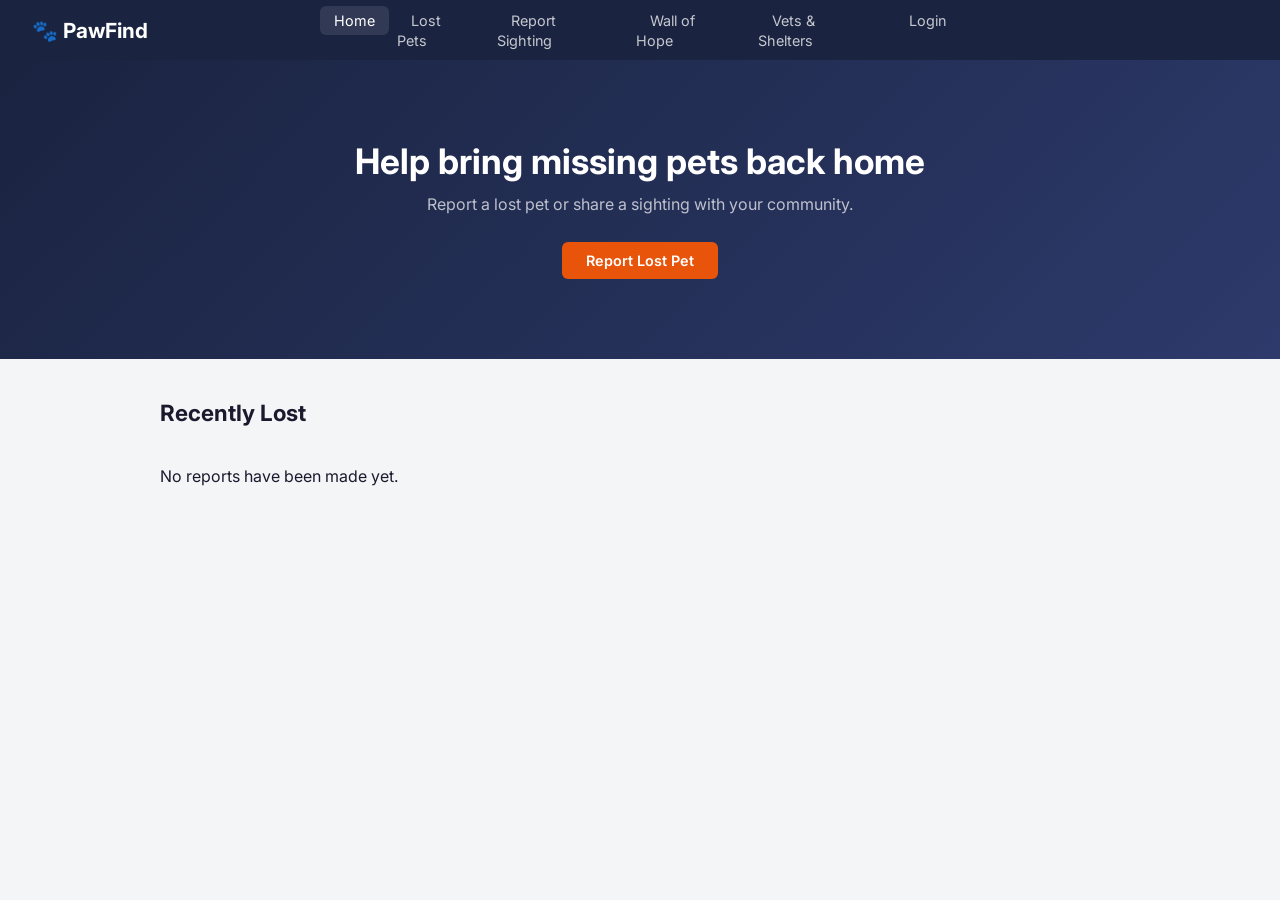
<file: index.html>
<!DOCTYPE html>
<html lang="en">
<head>
    <meta charset="UTF-8" />
    <meta name="viewport" content="width=device-width, initial-scale=1.0"/>
    <title>Lost Pet Reporting System</title>
    <link rel="preconnect" href="https://fonts.googleapis.com">
    <link rel="preconnect" href="https://fonts.gstatic.com" crossorigin>
    <link rel="stylesheet" href="https://fonts.googleapis.com/css2?family=Inter:wght@400;500;600&display=swap">
    <link rel="stylesheet" href="css/style.css" />
</head>
<body>

    <!-- navbar -->
     <nav>
        <a href="index.html" class="logo">🐾 PawFind</a>
        <ul class="nav-links">
            <li><a href="index.html" class="active">Home</a></li>
            <li><a href="lost-pets.html">Lost Pets</a></li>
            <li><a href="sightings.html">Report Sighting</a></li>
            <li><a href="wall-of-hope.html">Wall of Hope</a></li>
            <li><a href="resources-map.html">Vets & Shelters</a></li>
            <li id="settings-link" style="display: none;"><a href="settings.html">Settings</a></li> 
            <li><a href="login.html" id="auth-link">Login</a></li>
            <li id="logout-btn" style="display:none;"><button onclick="logout()">Logout</button></li>
</ul>
     </nav>

     <section class="hero">
        <h1>Help bring missing pets back home</h1>
        <p>Report a lost pet or share a sighting with your community.</p>
        <a href="report.html" class="btn-primary" onclick="checkAuth(event)">Report Lost Pet</a> <!-- Navigate to the report form page -->
     </section>

     <!-- Shows recently reported missing pets -->
     <section class="recent">
        <h2>Recently Lost</h2>
        <div class="pet-grid" id="pet-grid">
            <p>No reports have been made yet.</p>
        </div>
     </section>

     <script src="js/main.js"></script>
</body>
</html>
</file>
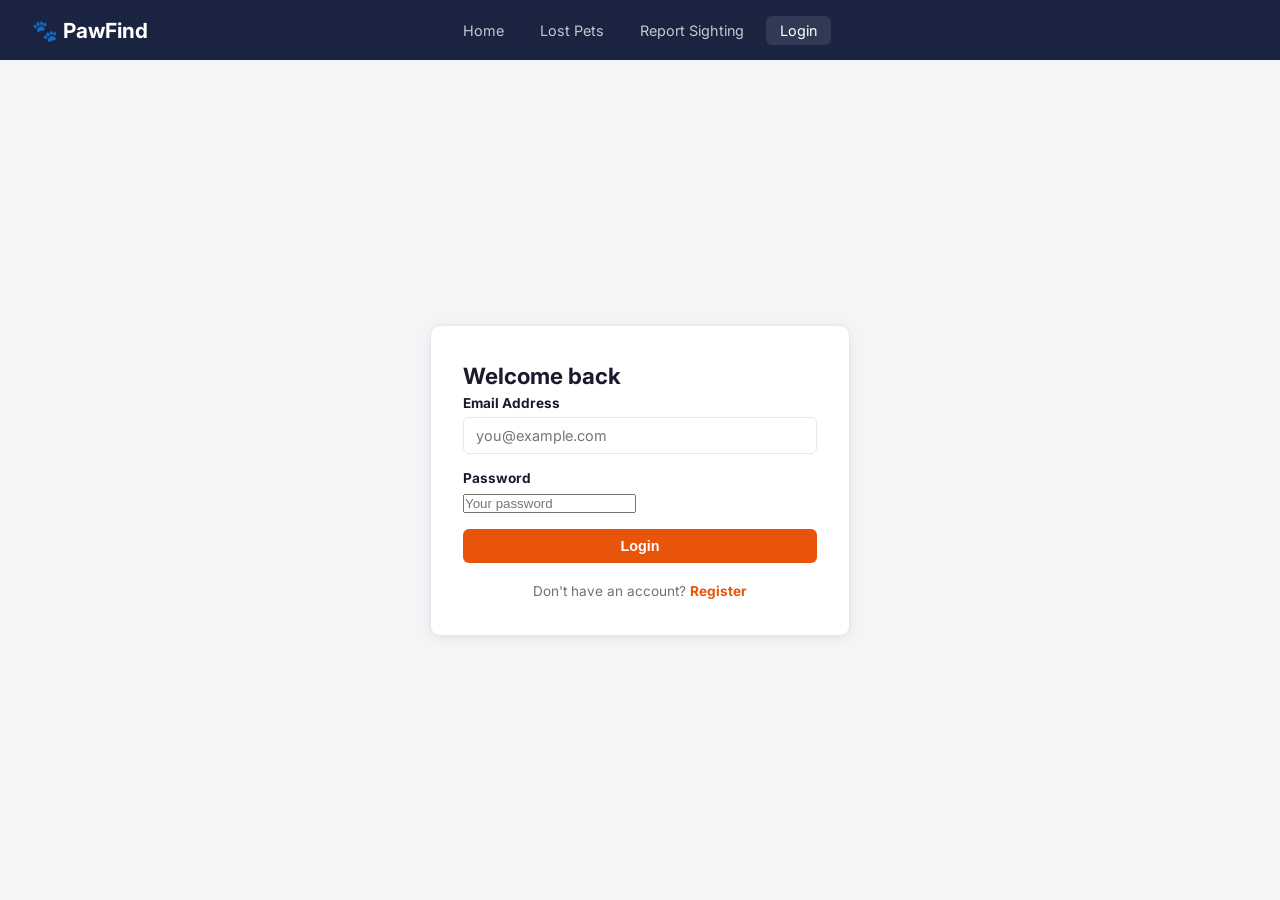
<file: login.html>
<!DOCTYPE html>
<html lang="en">
<head>
    <meta charset="UTF-8" />
    <meta name="viewport" content="width=device-width, initial-scale=1.0"/>
    <title>Login</title>
    <link rel="preconnect" href="https://fonts.googleapis.com">
    <link rel="preconnect" href="https://fonts.gstatic.com" crossorigin>
    <link rel="stylesheet" href="https://fonts.googleapis.com/css2?family=Inter:wght@400;500;600&display=swap">
    <link rel="stylesheet" href="css/style.css" />
</head>
<body>

    <!-- navbar -->
     <nav>
        <a href="index.html" class="logo">🐾 PawFind</a>
        <ul class="nav-links">
            <li><a href="index.html">Home</a></li>
            <li><a href="lost-pets.html">Lost Pets</a></li>
            <li><a href="sightings.html">Report Sighting</a></li>
            <li><a href="login.html" class="active" id="auth-link">Login</a></li>
        </ul>
     </nav>

     <!-- Login form -->
      <section class="auth-page">
        <div class="auth-card">

            <h2>Welcome back</h2>
            
            <div class="form-group">
                <label for="email">Email Address</label>
                <input type="email" id="email" placeholder="you@example.com" />
            </div>

            <div class="form-group">
                <label for="password">Password</label>
                <input type="password" id="password" placeholder="Your password" />
            </div>

            
             <button class="btn-submit" style="width: 100%;" onclick="handleLogin()">Login</button>


              <p class="auth-switch">Don't have an account? <a href="register.html">Register</a></p>
        </div>
      </section>
      
      <script src="js/main.js"></script>
</body>
</html>
</file>
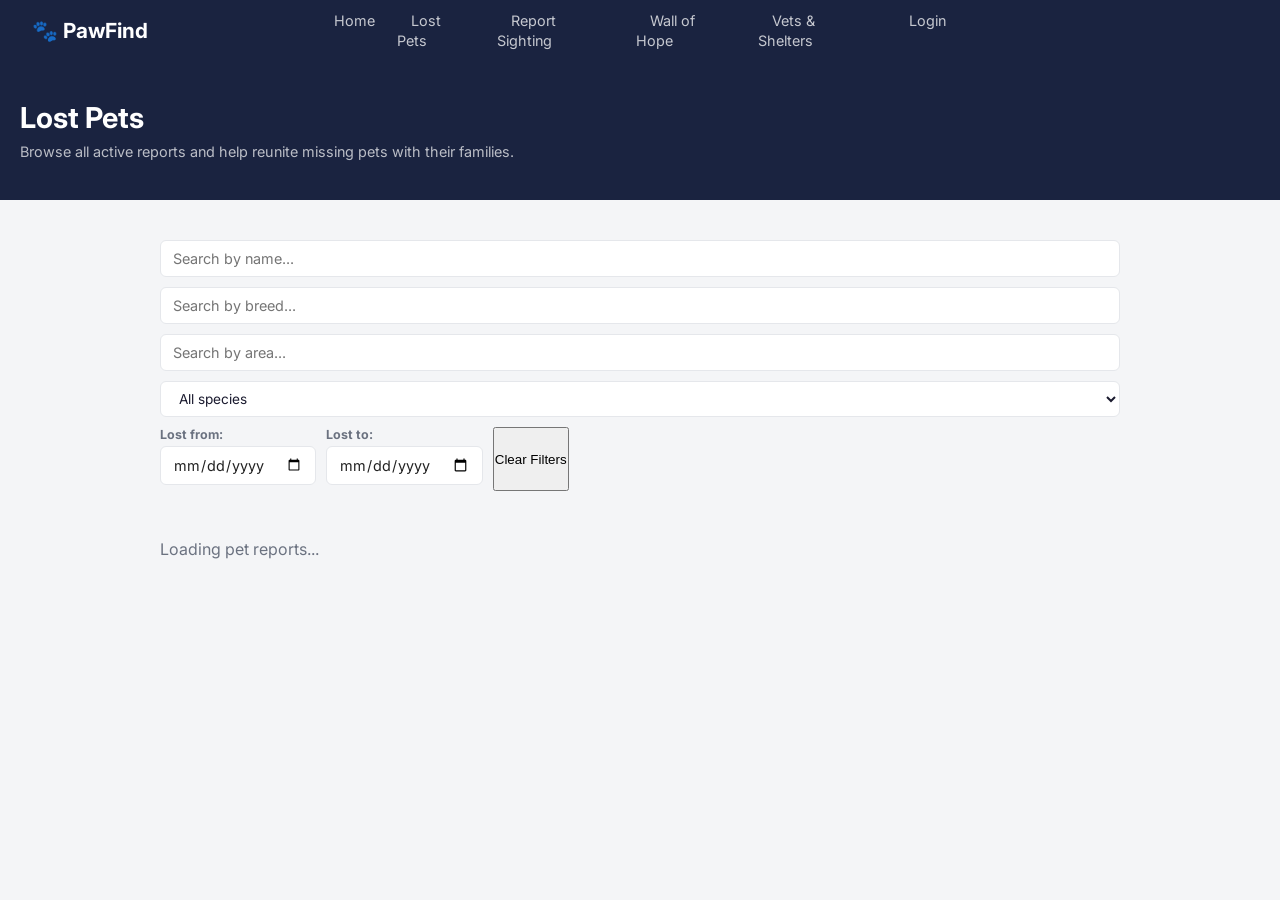
<file: lost-pets.html>
<!DOCTYPE html>
<html lang="en">
<head>
    <meta charset="UTF-8" />
    <meta name="viewport" content="width=device-width, initial-scale=1.0"/>
    <title>Lost Pets</title>
    <link rel="preconnect" href="https://fonts.googleapis.com">
    <link rel="preconnect" href="https://fonts.gstatic.com" crossorigin>
    <link rel="stylesheet" href="https://fonts.googleapis.com/css2?family=Inter:wght@400;500;600&display=swap">
    <link rel="stylesheet" href="css/style.css" />
</head>
<body>

    <!-- navbar -->
     <nav>
        <a href="index.html" class="logo">🐾 PawFind</a>
        <ul class="nav-links">
            <li><a href="index.html">Home</a></li>
            <li><a href="lost-pets.html">Lost Pets</a></li>
            <li><a href="sightings.html">Report Sighting</a></li>
            <li><a href="wall-of-hope.html">Wall of Hope</a></li>
            <li><a href="resources-map.html">Vets & Shelters</a></li>
            <li><a href="login.html" id="auth-link">Login</a></li>
            <li id="logout-btn" style="display:none;"><button onclick="logout()">Logout</button></li>
        </ul>
     </nav>

     <!-- Page header -->
      <section class="page-header">
        <h2>Lost Pets</h2>
        <p>Browse all active reports and help reunite missing pets with their families.</p>
      </section>

      <!-- Filters -->
      <section class="listings-page">
    <div class="filters">
        <input type="text" id="searchName" class="filter-input"
               placeholder="Search by name..." oninput="filterPets()">

        <input type="text" id="searchBreed" class="filter-input"
               placeholder="Search by breed..." oninput="filterPets()">

        <input type="text" id="searchArea" class="filter-input"
               placeholder="Search by area..." oninput="filterPets()">

        <select id="filterSpecies" class="filter-select" onchange="filterPets()">
            <option value="all">All species</option>
            <option value="Dog">Dog</option>
            <option value="Cat">Cat</option>
            <option value="Rabbit">Rabbit</option>
            <option value="Bird">Bird</option>
            <option value="Other">Other</option>
        </select>

        <label class="filter-label">Lost from:
            <input type="date" id="filterDateFrom" class="filter-input" onchange="filterPets()">
        </label>

        <label class="filter-label">Lost to:
            <input type="date" id="filterDateTo" class="filter-input" onchange="filterPets()">
        </label>

        <button onclick="clearFilters()" class="btn-secondary">Clear Filters</button>
    </div>

    <div class="pet-grid" id="all-pets-grid">
        <p style="color: #6b7280;">Loading pet reports...</p>
    </div>
</section>

       <script src="js/main.js"></script>
</body>
</html>
</file>
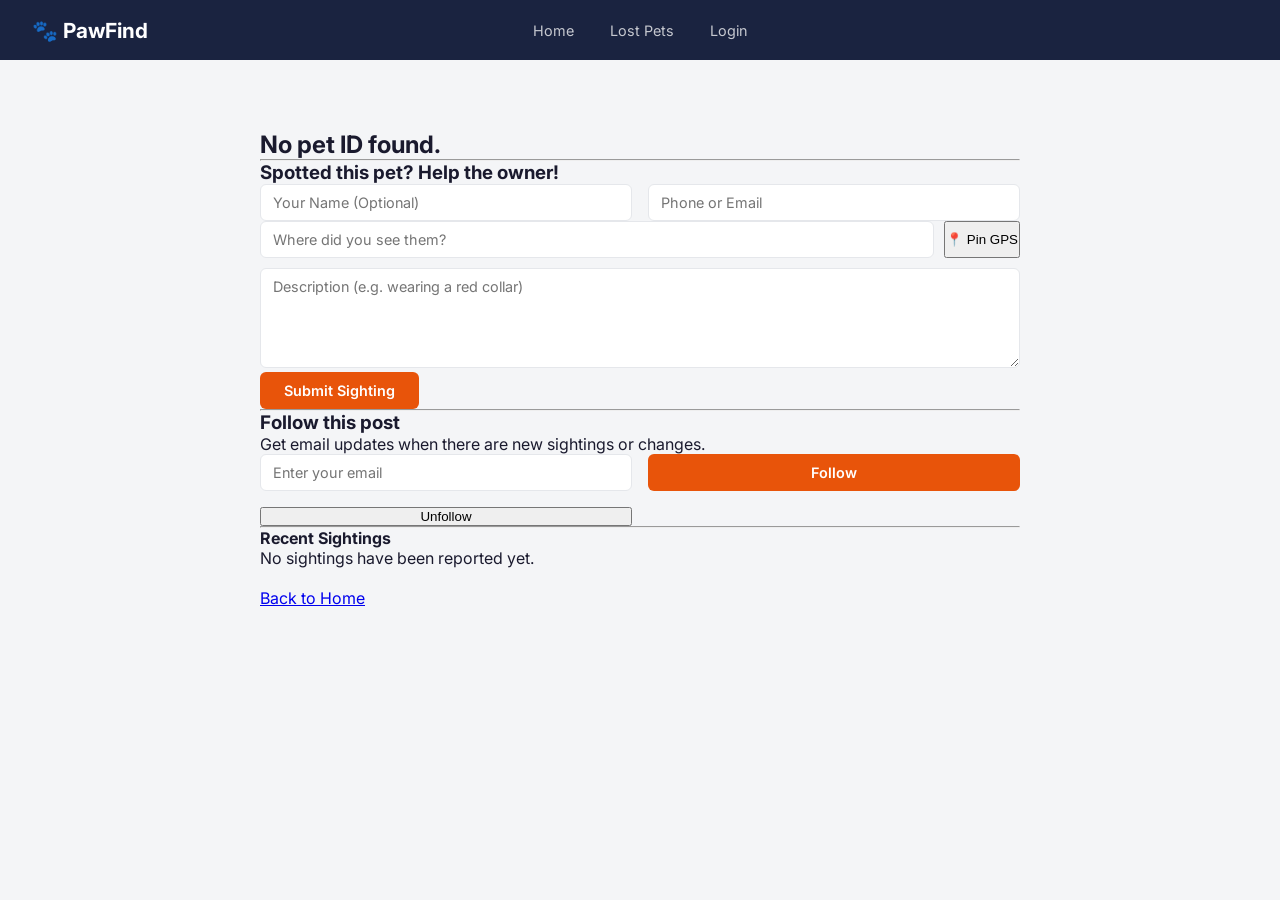
<file: pet-details.html>
<!DOCTYPE html>
<html lang="en">
    <head>
        <meta charset="UTF-8">
        <meta name="viewport" content="width=device-width, initial-scale=1.0">
        <title>Pet Details - PawFind</title>
        <link rel="preconnect" href="https://fonts.googleapis.com">
    <link rel="preconnect" href="https://fonts.gstatic.com" crossorigin>
    <link rel="stylesheet" href="https://fonts.googleapis.com/css2?family=Inter:wght@400;500;600&display=swap">
    <link rel="stylesheet" href="css/style.css" />
    </head>
    <body>
        <nav>
            <a href="index.html" class="logo">🐾 PawFind</a>
            <ul class="nav-links">
                <li><a href="index.html">Home</a></li>
                <li><a href="lost-pets.html">Lost Pets</a></li>
                <li><a href="login.html" id="auth-link">Login</a></li>
            <li id="logout-btn" style="display:none;"><button onclick="logout()">Logout</button></li>
            </ul>
        </nav>

        <section class="details-container">
            <div id="pet-details-content">
                <p>Loading details...</p>
            </div>

            <hr>

            <div class="sighting-section">
                <h3>Spotted this pet? Help the owner!</h3>
                <form id="sightingForm">
                    <div class="form-row">
                        <input type="text" id="reporterName" placeholder="Your Name (Optional)">
                        <input type="text" id="reporterContact" placeholder="Phone or Email">
                    </div>

                    <div class="location-box" style="display: flex; gap: 10px; margin-bottom: 10px;">
                        <input type="text" id="sightingLocation" placeholder="Where did you see them?" style="flex: 1;">
                        <button type="button" onclick="getLocation()" class="btn-location">📍 Pin GPS</button>
                    </div>

                    <input type="hidden" id="lat">
                    <input type="hidden" id="lng">

                    <textarea id="sightingDescription" placeholder="Description (e.g. wearing a red collar)" style="width: 100%; height: 80px;"></textarea>

                    <button type="button" onclick="submitSighting()" class="btn-primary">Submit Sighting</button>
                </form>
                
                <hr>

                    <div class="follow-section">
                        <h3>Follow this post</h3>
                        <p>Get email updates when there are new sightings or changes.</p>
                        <div class="form-row">
                            <input type="email" id="followEmail" placeholder="Enter your email">
                            <button type="button" onclick="followPost()" class="btn-primary">Follow</button>
                            <button type="button" onclick="unfollowPost()" class="btn-secondary">Unfollow</button>
                        </div>
                    </div>
                <hr>

                <div id="sightings-list">
                    <h4>Recent Sightings</h4>
                    <div id="sightings-container">
                        <p>No sightings have been reported yet.</p>
                    </div>
                </div>
            </div>

            <br>
            <a href="index.html" class="btn-secondary">Back to Home</a>
        </section>

        <script src="js/main.js"></script>
        <script>
            document.addEventListener("DOMContentLoaded", function() {
                loadPetDetails();
                const urlParams = new URLSearchParams(window.location.search);
                const petId = urlParams.get('id');
                if(petId) {
                    loadSightings(petId);
                }
            });
        </script>
    </body>
</html>
</file>
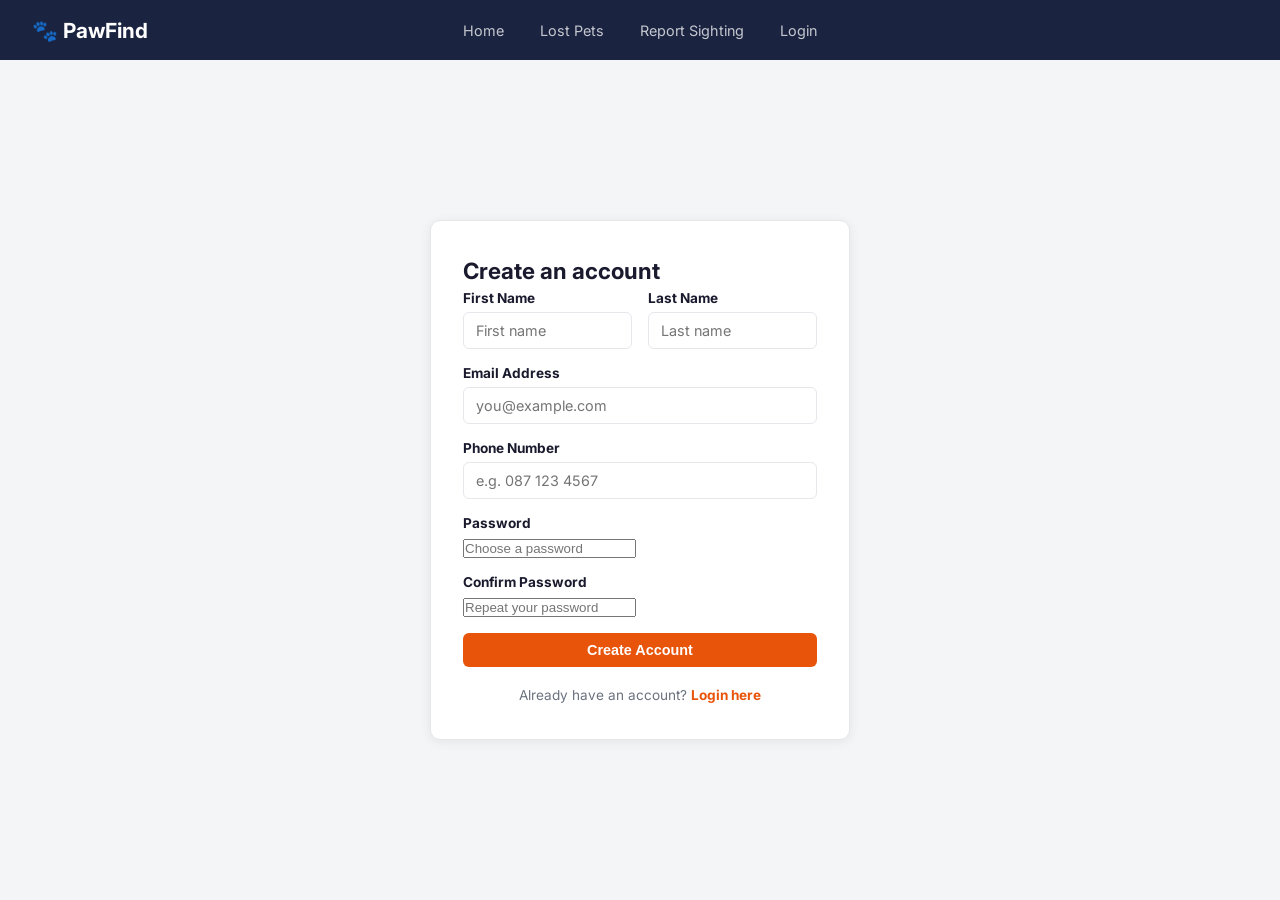
<file: register.html>
<!DOCTYPE html>
<html lang="en">
<head>
    <meta charset="UTF-8" />
    <meta name="viewport" content="width-device-width, initial-scale=1.0"/>
    <title>Register</title>
    <link rel="preconnect" href="https://fonts.googleapis.com">
    <link rel="preconnect" href="https://fonts.gstatic.com" crossorigin>
    <link rel="stylesheet" href="https://fonts.googleapis.com/css2?family=Inter:wght@400;500;600&display=swap">
    <link rel="stylesheet" href="css/style.css" />
</head>
<body>

    <!-- navbar -->
     <nav>
        <a href="index.html" class="logo">🐾 PawFind</a>
        <ul class="nav-links">
            <li><a href="index.html">Home</a></li>
            <li><a href="lost-pets.html">Lost Pets</a></li>
            <li><a href="sightings.html">Report Sighting</a></li>
            <li><a href="login.html" id="auth-link">Login</a></li>
        </ul>
     </nav>

     <!-- Register form -->
      <section class="auth-page">
        <div class="auth-card">

            <h2>Create an account</h2>
            
            <div class="form-row">
                <div class="form-group">
                    <label for="firstName">First Name</label>
                    <input type="text" id="firstName" placeholder="First name" />
                </div>
                <div class="form-group">
                    <label for="lastName">Last Name</label>
                    <input type="text" id="lastName" placeholder="Last name" />
                </div>
            </div>

            <div class="form-group">
                <label for="email">Email Address</label>
                <input type="email" id="email" placeholder="you@example.com" />
            </div>

            <div class="form-group">
                <label for="phone">Phone Number</label>
                <input type="text" id="phone" placeholder="e.g. 087 123 4567" />
            </div>

            <div class="form-group">
                <label for="password">Password</label>
                <input type="password" id="password" placeholder="Choose a password" />
            </div>

            <div class="form-group">
                <label for="confirmPassword">Confirm Password</label>
                <!-- Check both password match before submitting -->
                 <input type="password" id="confirmPassword" placeholder="Repeat your password" />
            </div>

            
             <button class="btn-submit" style="width: 100%;" onclick="Register()">Create Account</button>

             <!-- Link back to login -->
              <p class="auth-switch">Already have an account? <a href="login.html">Login here</a></p>
        </div>
      </section>

      <script src="js/main.js"></script>
</body>
</html>
</file>
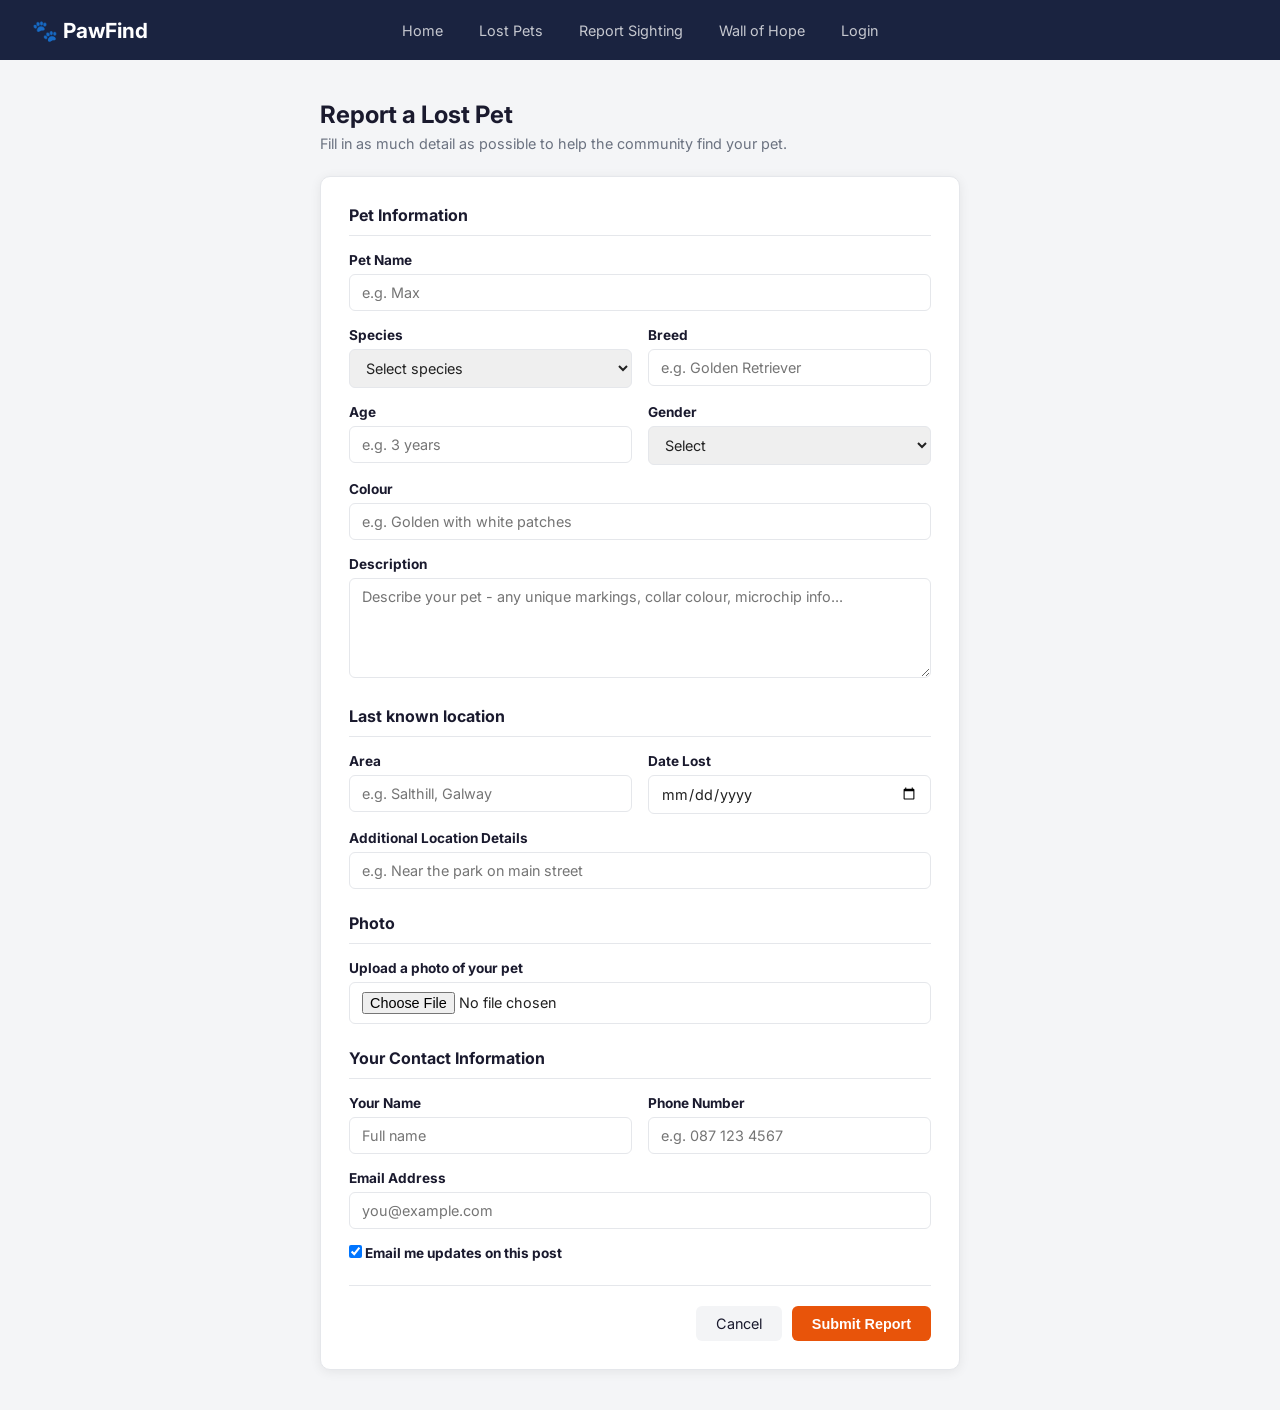
<file: report.html>
<!DOCTYPE html>
<html lang="en">
<head>
    <meta charset="UTF-8" />
    <meta name="viewport" content="width=device-width, initial-scale=1.0"/>
    <title>Report Lost Pet</title>
    <link rel="preconnect" href="https://fonts.googleapis.com">
    <link rel="preconnect" href="https://fonts.gstatic.com" crossorigin>
    <link rel="stylesheet" href="https://fonts.googleapis.com/css2?family=Inter:wght@400;500;600&display=swap">
    <link rel="stylesheet" href="css/style.css" />
</head>
<body>

    <!-- navbar  -->
     <nav>
        <a href="index.html" class="logo">🐾 PawFind</a>
        <ul class="nav-links">
            <li><a href="index.html">Home</a></li>
            <li><a href="lost-pets.html">Lost Pets</a></li>
            <li><a href="sightings.html">Report Sighting</a></li>
            <li><a href="wall-of-hope.html">Wall of Hope</a></li>
            <li><a href="login.html" id="auth-link">Login</a></li>
            <li id="logout-btn" style="display:none;"><button onclick="logout()">Logout</button></li>
        </ul>
     </nav>

     <!-- Report form -->
      <section class="form-page">
        <h2>Report a Lost Pet</h2>
        <p class="form-sub">Fill in as much detail as possible to help the community find your pet.</p>

        <div class="form-card">

            <!-- Pet info -->
             <h3>Pet Information</h3>

             <div class="form-group">
                <label for="petName">Pet Name</label>
                <input type="text" id="petName" placeholder="e.g. Max" />
             </div>

             <div class="form-row">
                <div class="form-group">
                    <label for="species">Species</label>
                    <select id="species">
                        <option value="">Select species</option>
                        <option>Dog</option>
                        <option>Cat</option>
                        <option>Rabbit</option>
                        <option>Bird</option>
                        <option>Other</option>
                    </select>
                </div>
                <div class="form-group">
                    <label for="breed">Breed</label>
                    <input type="text" id="breed" placeholder="e.g. Golden Retriever" />
                </div>
             </div>

             <div class="form-row">
                <div class="form-group">
                    <label for="age">Age</label>
                    <input type="text" id="age" placeholder="e.g. 3 years" />
                </div>
                <div class="form-group">
                    <label for="gender">Gender</label>
                    <select id="gender">
                        <option value="">Select</option>
                        <option>Male</option>
                        <option>Female</option>
                    </select>
                </div>
             </div>

             <div class="form-group">
                <label for="colour">Colour</label>
                <input type="text" id="colour" placeholder="e.g. Golden with white patches" />
             </div>

             <div class="form-group">
                <label for="description">Description</label>
                
                <textarea id="description" placeholder="Describe your pet - any unique markings, collar colour, microchip info..."></textarea>
             </div>

             <!-- Last seen location -->
              <h3 style="margin-top: 24px;">Last known location</h3>

              <div class="form-row">
                <div class="form-group">
                    <label for="area">Area</label>
                    <input type="text" id="area" placeholder="e.g. Salthill, Galway" />
                </div>
                <div class="form-group">
                    <label for="dateLost">Date Lost</label>
                    <input type="date" id="dateLost" />
                </div>
              </div>

              <div class="form-group">
                <label for="locationDetails">Additional Location Details</label>
                <input type="text" id="locationDetails" placeholder="e.g. Near the park on main street" />
              </div>

              <!-- Photo upload -->
              <h3 style="margin-top: 24px;">Photo</h3>

              <div class="form-group">
                <label for="photo">Upload a photo of your pet</label>
                <!-- TODO: Preview the image after upload -->
                <input type="file" id="photo" accept="image/*" />
              </div>

              <!-- Contact info -->
              <h3 style="margin-top: 24px;">Your Contact Information</h3>

              <div class="form-row">
                <div class="form-group">
                    <label for="ownerName">Your Name</label>
                    <input type="text" id="ownerName" placeholder="Full name" />
                </div>
                <div class="form-group">
                    <label for="phone">Phone Number</label>
                    <input type="text" id="phone" placeholder="e.g. 087 123 4567" />
                </div>
              </div>

              <div class="form-group">
                <label for="email">Email Address</label>
                <input type="email" id="email" placeholder="you@example.com" />
              </div>

              <div class="form-group">
                <label>
                    <input type="checkbox" id="creatorNotificationsEnabled" checked />
                    Email me updates on this post
                </label>
                </div>

              <!-- Buttons -->
               <div class="form-actions">
                <a href="index.html" class="btn-cancel">Cancel</a>
                
                 <button class="btn-submit" onclick="submitForm()">Submit Report</button>
               </div>
        </div>
      </section>

      <script src="js/main.js"></script>
</body>
</html>
</file>
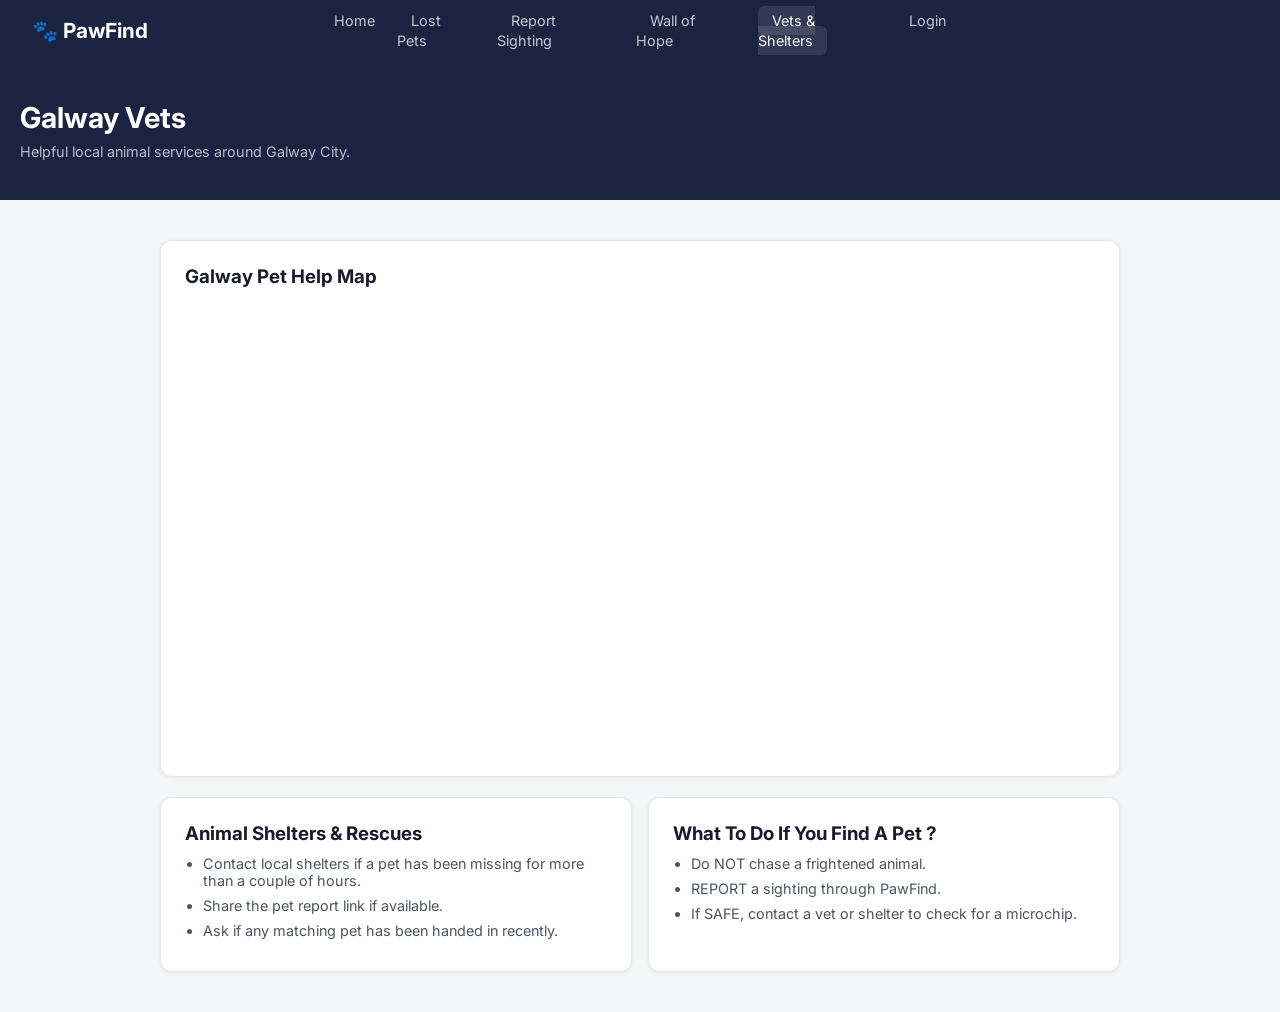
<file: resources-map.html>
<!DOCTYPE html>
<html lang="en">
<head>
    <meta charset="UTF-8" />
    <meta name="viewport" content="width=device-width, initial-scale=1.0"/>
    <title>Galway Vets</title>
    <link rel="preconnect" href="https://fonts.googleapis.com">
    <link rel="preconnect" href="https://fonts.gstatic.com" crossorigin>
    <link rel="stylesheet" href="https://fonts.googleapis.com/css2?family=Inter:wght@400;500;600&display=swap">
    <link rel="stylesheet" href="css/style.css" />
</head>
<body>

    <nav>
        <a href="index.html" class="logo">🐾 PawFind</a>
        <ul class="nav-links">
            <li><a href="index.html">Home</a></li>
            <li><a href="lost-pets.html">Lost Pets</a></li>
            <li><a href="sightings.html">Report Sighting</a></li>
            <li><a href="wall-of-hope.html">Wall of Hope</a></li>
            <li><a href="resources-map.html" class="active">Vets & Shelters</a></li>
            <li id="settings-link" style="display: none;"><a href="settings.html">Settings</a></li>
            <li><a href="login.html" id="auth-link">Login</a></li>
            <li id="logout-btn" style="display:none;"><button onclick="logout()">Logout</button></li>
        </ul>
    </nav>

    <section class="page-header">
        <h2>Galway Vets</h2>
        <p>Helpful local animal services around Galway City.</p>
    </section>

    <section class="resources-page">
        <!-- Map Section giving users quick acess to vets and shelters in and around Galway -->
        <div class="map-card">
            <h3>Galway Pet Help Map</h3>
            <!-- Static + embedded Google Maps search for vets & animal shelters around Galway -->
            <iframe
                class="resources-map"
                src="https://www.google.com/maps?q=vets+and+animal+shelters+near+Galway+City+Salthill+Knocknacarra&output=embed"
                loading="lazy"
                allowfullscreen>
            </iframe>
        </div>
        <!-- Resource Cards providing basic information, maybe add more here -->
        <div class="resource-grid">
            <div class="resource-card">
                <h3>Animal Shelters & Rescues</h3>
                <ul>
                    <li>Contact local shelters if a pet has been missing for more than a couple of hours.</li>
                    <li>Share the pet report link if available.</li>
                    <li>Ask if any matching pet has been handed in recently.</li>
                </ul>
            </div>

            <div class="resource-card">
                <h3>What To Do If You Find A Pet ?</h3>
                <ul>
                    <li>Do NOT chase a frightened animal.</li>
                    <li>REPORT a sighting through PawFind.</li>
                    <li>If SAFE, contact a vet or shelter to check for a microchip.</li>
                </ul>
            </div>
        </div>
    </section>

    <script src="js/main.js"></script>
</body>
</html>
</file>
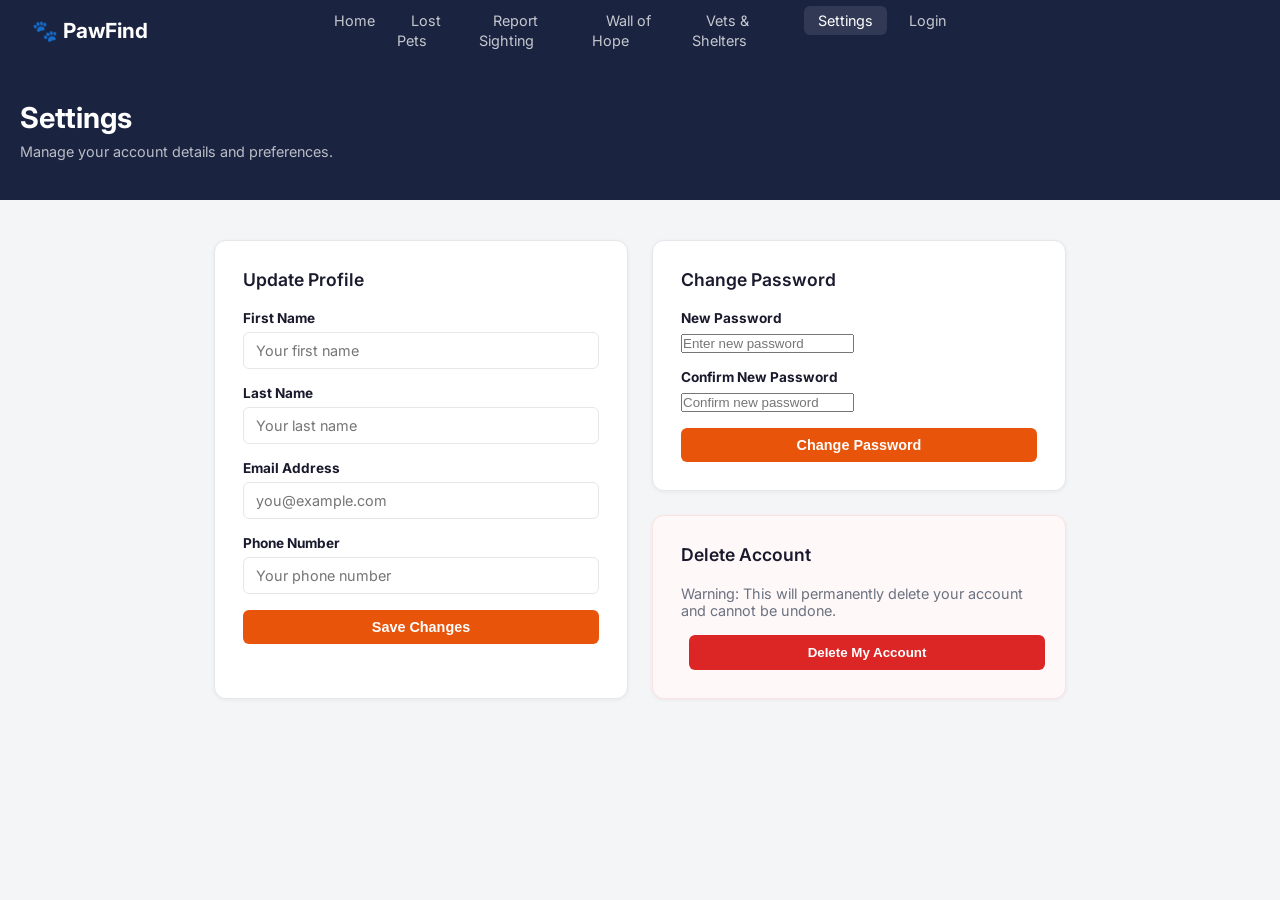
<file: settings.html>
<!DOCTYPE html>
<html lang="en">
<head>
    <meta charset="UTF-8" />
    <meta name="viewport" content="width=device-width, initial-scale=1.0"/>
    <title>Settings - PawFind</title>
    <link rel="preconnect" href="https://fonts.googleapis.com">
    <link rel="preconnect" href="https://fonts.gstatic.com" crossorigin>
    <link rel="stylesheet" href="https://fonts.googleapis.com/css2?family=Inter:wght@400;500;600&display=swap">
    <link rel="stylesheet" href="css/style.css" />
</head>
<body>

    <!-- navbar -->
    <nav>
        <a href="index.html" class="logo">🐾 PawFind</a>
        <ul class="nav-links">
            <li><a href="index.html">Home</a></li>
            <li><a href="lost-pets.html">Lost Pets</a></li>
            <li><a href="sightings.html">Report Sighting</a></li>
            <li><a href="wall-of-hope.html">Wall of Hope</a></li>
            <li><a href="resources-map.html">Vets & Shelters</a></li>
            <li><a href="settings.html" class="active">Settings</a></li>
            <li><a href="login.html" id="auth-link">Login</a></li>
            <li id="logout-btn" style="display:none;"><button onclick="logout()">Logout</button></li>
        </ul>
    </nav>

    <section class="page-header">
        <h2>Settings</h2>
        <p>Manage your account details and preferences.</p>
    </section>

    <div class="settings-layout">

        <!-- Update Profile -->
        <div class="settings-card">
            <h3>Update Profile</h3>
            <div class="form-group">
                <label for="firstName">First Name</label>
                <input type="text" id="firstName" placeholder="Your first name" />
            </div>
            <div class="form-group">
                <label for="lastName">Last Name</label>
                <input type="text" id="lastName" placeholder="Your last name" />
            </div>
            <div class="form-group">
                <label for="email">Email Address</label>
                <input type="email" id="email" placeholder="you@example.com" />
            </div>
            <div class="form-group">
                <label for="phone">Phone Number</label>
                <input type="text" id="phone" placeholder="Your phone number" />
            </div>
            <button class="btn-submit" style="width:100%;" onclick="updateProfile()">Save Changes</button>
        </div>

        <div class="settings-right">

            <!-- Change Password -->
            <div class="settings-card">
                <h3>Change Password</h3>
                <div class="form-group">
                    <label for="newPassword">New Password</label>
                    <input type="password" id="newPassword" placeholder="Enter new password" />
                </div>
                <div class="form-group">
                    <label for="confirmPassword">Confirm New Password</label>
                    <input type="password" id="confirmPassword" placeholder="Confirm new password" />
                </div>
                <button class="btn-submit" style="width:100%;" onclick="changePassword()">Change Password</button>
            </div>

            <!-- Delete Account -->
            <div class="settings-card settings-danger">
                <h3>Delete Account</h3>
                <p style="color:#6b7280; font-size:0.9rem; margin-bottom:16px;">Warning: This will permanently delete your account and cannot be undone.</p>
                <button class="btn-danger" style="width:100%;" onclick="deleteAccount()">Delete My Account</button>
            </div>

        </div>
    </div>

    <script src="js/main.js"></script>
</body>
</html>
</file>
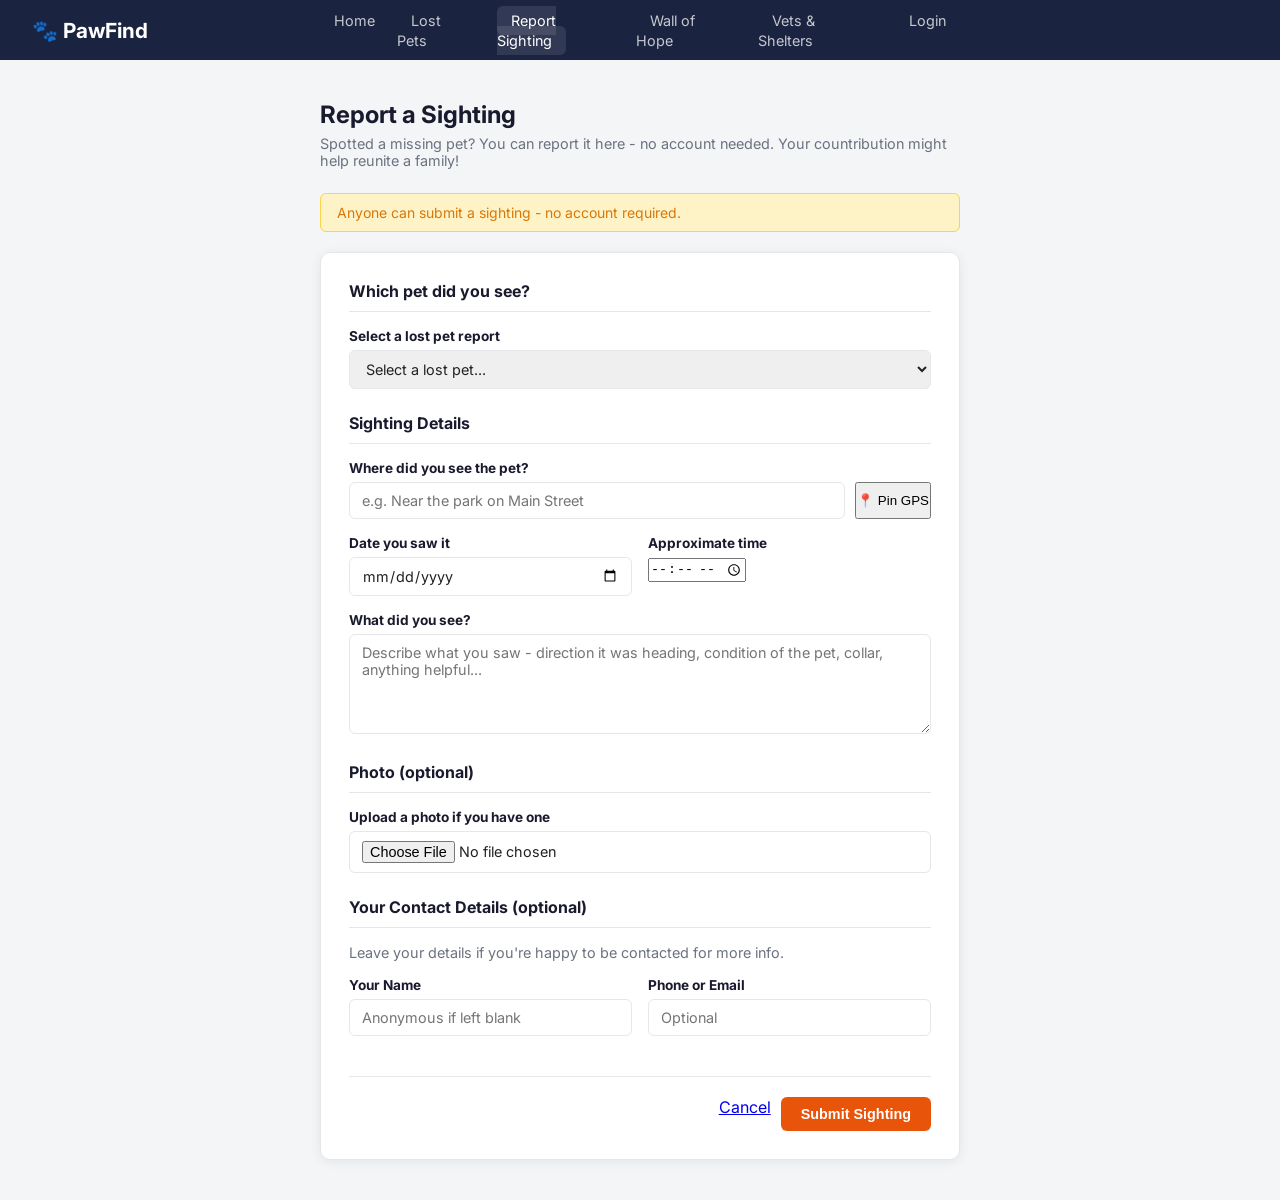
<file: sightings.html>
<!DOCTYPE html>
<html lang="en">
<head>
    <meta charset="UTF-8" />
    <meta name="viewport" content="width=device-width, initial-scale=1.0"/>
    <title>Report a Sighting</title>
    <link rel="preconnect" href="https://fonts.googleapis.com">
    <link rel="preconnect" href="https://fonts.gstatic.com" crossorigin>
    <link rel="stylesheet" href="https://fonts.googleapis.com/css2?family=Inter:wght@400;500;600&display=swap">
    <link rel="stylesheet" href="css/style.css" />
</head>
<body>

    <!-- navbar -->
     <nav>
        <a href="index.html" class="logo">🐾 PawFind</a>
        <ul class="nav-links">
            <li><a href="index.html">Home</a></li>
            <li><a href="lost-pets.html">Lost Pets</a></li>
            <li><a href="sightings.html" class="active">Report Sighting</a></li>
            <li><a href="wall-of-hope.html">Wall of Hope</a></li>
            <li><a href="resources-map.html">Vets & Shelters</a></li>
            <li><a href="login.html" id="auth-link">Login</a></li>
            <li id="logout-btn" style="display:none;"><button onclick="logout()">Logout</button></li>
        </ul>
     </nav>

     <!-- Sighting form -->
      <section class="form-page">
        <h2>Report a Sighting</h2>
        <p class="form-sub">Spotted a missing pet? You can report it here - no account needed. Your countribution might help reunite a family!</p>

        <!-- Note to user that no login is needed -->
         <div class="info-box">
            Anyone can submit a sighting - no account required.
         </div>

         <div class="form-card">

            <h3>Which pet did you see?</h3>
            <div class="form-group">
                <label for="petReport">Select a lost pet report</label>
                 <select id="petReport">
                    <option value="">Select a lost pet...</option>
                    <option>Not sure / I don't see the pet listed</option>
                 </select>
            </div>

            <!-- Sighting details -->
             <h3 style="margin-top: 24px;">Sighting Details</h3>

        <div class="form-group">
                <label for="location">Where did you see the pet?</label>
                <div style="display: flex; gap: 10px;">
                    <input type="text" id="location" placeholder="e.g. Near the park on Main Street" style="flex: 1;"/>
                    <button type="button" onclick="getLocation()" class="btn-location">📍 Pin GPS</button>
                </div>
                <input type="hidden" id="lat">
                <input type="hidden" id="lng">
            </div>

             <div class="form-row">
                <div class="form-group">
                    <label for="date">Date you saw it</label>
                    <input type="date" id="date" />
                </div>
                <div class="form-group">
                    <label for="time">Approximate time</label>
                    <input type="time" id="time" />
                </div>
             </div>

             <div class="form-group">
                <label for="sightingDescription">What did you see?</label>
                <textarea id="sightingDescription" placeholder="Describe what you saw - direction it was heading, condition of the pet, collar, anything helpful..."></textarea>
             </div>

             <!-- Photo -->
              <h3 style="margin-top: 24px;">Photo (optional)</h3>

              <div class="form-group">
                <label for="photo">Upload a photo if you have one</label>
                <!-- TODO: Photo will be sent to backend later -->
                 <input type="file" id="photo" accept="image/*" />
              </div>

              <!-- Contact info - optional -->
               <h3 style="margin-top: 24px;">Your Contact Details (optional)</h3>
               <p class="form-sub" style="margin-bottom: 16px;">Leave your details if you're happy to be contacted for more info.</p>

               <div class="form-row">
                <div class="form-group">
                    <label for="reporterName">Your Name</label>
                    <input type="text" id="reporterName" placeholder="Anonymous if left blank" />
                </div>
                <div class="form-group">
                    <label for="reporterContact">Phone or Email</label>
                    <input type="text" id="reporterContact" placeholder="Optional" />
                </div>
               </div>

               <!-- Buttons -->
                <div class="form-actions">
                    <a href="index.html" class="bgn-cancel">Cancel</a>
                    <!-- TODO: This will send sighting data to the backend later -->
                     <button class="btn-submit" onclick="submitSighting()">Submit Sighting</button>
                </div>
         </div>
      </section>

      <script src="js/main.js"></script>
</body>
</html>
</file>
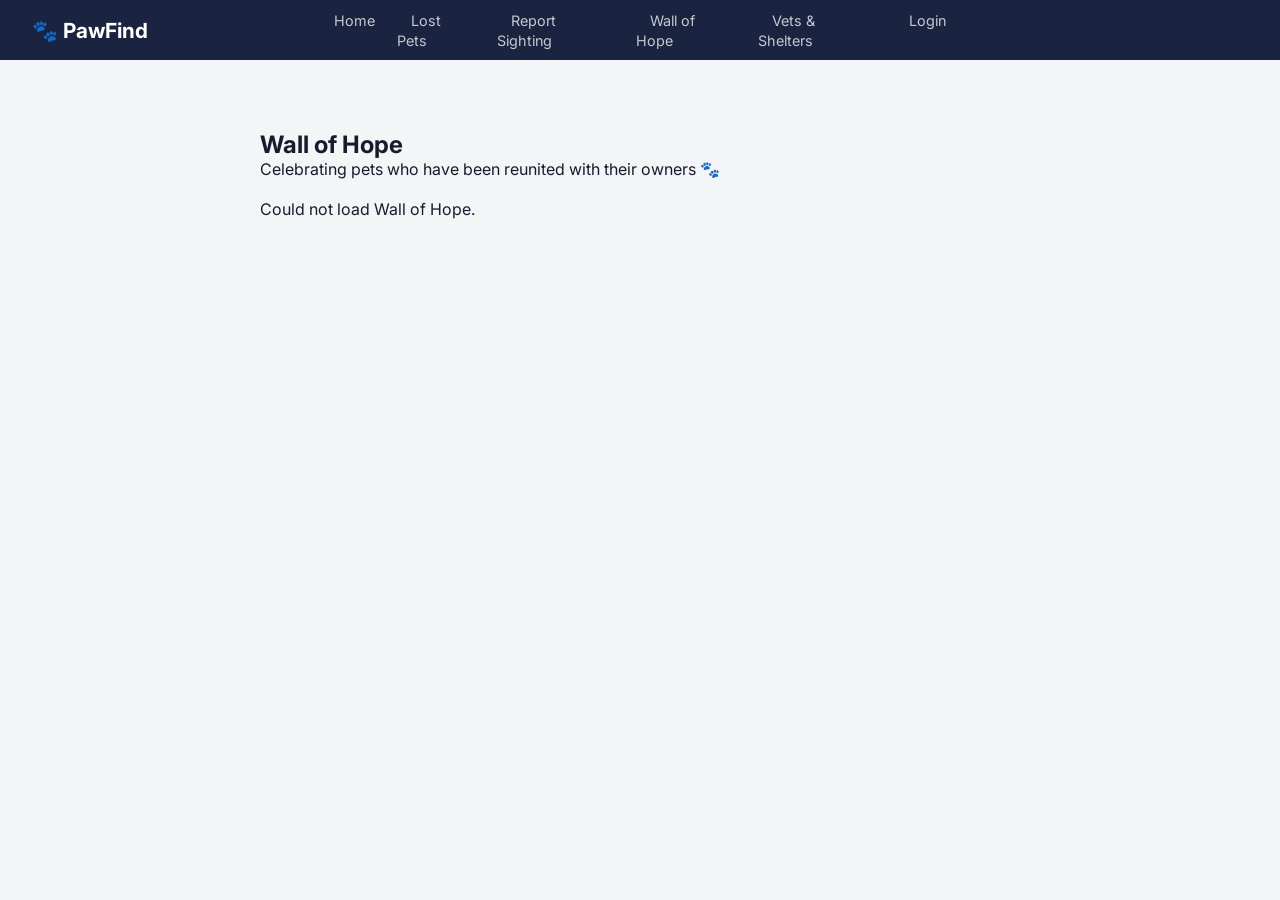
<file: wall-of-hope.html>
<!DOCTYPE html>
<html lang="en">
<head>
    <meta charset="UTF-8">
    <meta name="viewport" content="width=device-width, initial-scale=1.0">
    <title>Wall of Hope - PawFind</title>
    <link rel="preconnect" href="https://fonts.googleapis.com">
    <link rel="preconnect" href="https://fonts.gstatic.com" crossorigin>
    <link rel="stylesheet" href="https://fonts.googleapis.com/css2?family=Inter:wght@400;500;600&display=swap">
    <link rel="stylesheet" href="css/style.css" />
</head>
<body>
    <nav>
        <a href="index.html" class="logo">🐾 PawFind</a>
        <ul class="nav-links">
            <li><a href="index.html">Home</a></li>
            <li><a href="lost-pets.html">Lost Pets</a></li>
            <li><a href="sightings.html">Report Sighting</a></li>
            <li><a href="wall-of-hope.html">Wall of Hope</a></li>
            <li><a href="resources-map.html">Vets & Shelters</a></li>
            <li><a href="login.html" id="auth-link">Login</a></li>
            <li id="logout-btn" style="display:none;"><button onclick="logout()">Logout</button></li>
        </ul>
    </nav>

    <section class="details-container">
        <h1>Wall of Hope</h1>
        <p>Celebrating pets who have been reunited with their owners 🐾</p>

        <div id="wall-of-hope-grid" class="pet-grid">
            <p>Loading pets...</p>
        </div>
    </section>

    <script src="js/main.js"></script>
    <script>
        document.addEventListener("DOMContentLoaded", loadWallOfHope);
    </script>
</body>
</html>
</file>
<file: css/style.css>
* {
    margin: 0;
    padding: 0;
    box-sizing: border-box;
}

body {
    font-family: 'Inter', Arial, sans-serif;
    background: #f4f5f7;
    color: #1a1a2e;
}

/* navbar */
nav {
    background: #1a2340;
    display: flex;
    align-items: center;
    justify-content: space-between;
    padding: 0 2rem;
    height: 60px;
    position: relative;
}

.logo {
    color: white;
    font-size: 1.3rem;
    font-weight: bold;
    text-decoration: none;
}

.nav-links {
    list-style: none;
    display: flex;
    gap: 8px;
    position: absolute;
    left: 50%;
    transform: translateX(-50%);
}

.nav-links a {
    color: rgba(255,255,255,0.75);
    text-decoration: none;
    padding: 6px 14px;
    border-radius: 6px;
    font-size: 0.9rem;
}

.nav-links a:hover,
.nav-links a.active {
    color: white;
    background: rgba(255,255,255,0.1);
}

/* hero section */
.hero {
    background: linear-gradient(135deg, #1a2340 0%, #2d3a6b 100%);
    color: white;
    text-align: center;
    padding: 80px 20px;
}

.hero h1 {
    font-size: 2.2rem;
    margin-bottom: 12px;
}

.hero p {
    color: rgba(255,255,255,0.7);
    margin-bottom: 28px;
}

.btn-primary {
    background: #e8540a;
    color: white;
    text-decoration: none;
    padding: 10px 24px;
    border-radius: 6px;
    font-weight: 600;
    border: none;
    cursor: pointer;
    font-family: 'Inter', Arial, sans-serif;
    font-size: 0.9rem;
    transition: background 0.2s;
    display: inline-block;
}

.btn-primary:hover {
    background: #c94409;
}

/* recent pets section */
.recent {
    max-width: 1000px;
    margin: 40px auto;
    padding: 0 20px;
}

.recent h2 {
    font-size: 1.4rem;
    margin-bottom: 20px;
}

/* grid for the pet cards - will have data later */
.pet-grid {
    display: grid;
    grid-template-columns: repeat(auto-fill, minmax(240px, 1fr));
    gap: 16px;
}



.pet-img {
    font-size: 3.5rem;
    text-align: center;
    padding: 24px 0;
    background: #f3f4f6;
}

.pet-info {
    padding: 14px 16px;
}

.pet-info h3 { margin-bottom: 6px; }

.pet-info p {
    font-size: 0.82rem;
    color: #6b7280;
    margin-bottom: 4px;
}

.pet-grid {
    display: grid;
    grid-template-columns: repeat(auto-fit, minmax(250px, 1fr));
    gap: 20px;
    padding: 20px 0;
}

.pet-card {
    border: 1px solid #e5e7eb;
    padding: 20px;
    border-radius: 12px;
    background: white;
    box-shadow: 0 1px 4px rgba(0,0,0,0.06);
    transition: transform 0.15s, box-shadow 0.15s;
}

.pet-card:hover {
    transform: translateY(-3px);
    box-shadow: 0 6px 20px rgba(0,0,0,0.1);
}

/* badges for lost/found status */
.badge {
    display: inline-block;
    font-size: 0.72rem;
    font-weight: bold;
    padding: 3px 10px;
    border-radius: 99px;
    margin-top: 8px;
}

.badge.lost     { background: #fee2e2; color: #dc2626; }
.badge.found    { background: #dcfce7; color: #16a34a; }
.badge.sighting { background: #fef3c7; color: #d97706; }

/* Report form page */
.form-page {
    max-width: 680px;
    margin: 40px auto;
    padding: 0 20px;
}

.form-page h2 {
    font-size: 1.5rem;
    margin-bottom: 6px;
}

.form-sub {
    color: #6b7280;
    font-size: 0.9rem;
    margin-bottom: 24px;
}

.form-card {
    background: white;
    border: 1px solid #e5e7eb;
    border-radius: 10px;
    padding: 28px;
}

.form-card h3 {
    font-size: 1rem;
    margin-bottom: 16px;
    padding-bottom: 10px;
    border-bottom: 1px solid #e5e7eb;
}

.form-group {
    margin-bottom: 16px;
}

.form-row {
    display: grid;
    grid-template-columns: 1fr 1fr;
    gap: 16px;
}

label {
    display: block;
    font-size: 0.85rem;
    font-weight: bold;
    margin-bottom: 6px;
}

input[type="text"],
input[type="email"],
input[type="date"],
input[type="file"],
select,
textarea {
    width: 100%;
    font-family: 'Inter', Arial, sans-serif;
    font-size: 0.9rem;
    padding: 9px 12px;
    border: 1px solid #e5e7eb;
    border-radius: 6px;
    color: #222;
    outline: none;
}

input:focus,
select:focus,
textarea:focus {
    border-color: #e8540a;
}

textarea {
    min-height: 100px;
    resize: vertical;
}

.form-actions {
    display: flex;
    justify-content: flex-end;
    gap: 10px;
    margin-top: 24px;
    padding-top: 20px;
    border-top: 1px solid #e5e7eb;
}

.btn-cancel {
    background: #f3f4f6;
    color: #1a1a2e;
    text-decoration: none;
    padding: 9px 20px;
    border-radius: 6px;
    font-size: 0.9rem;
    border: none;
    cursor: pointer;
    font-family: 'Inter', Arial, sans-serif;
}

.btn-submit {
    background: #e8540a;
    color: white;
    border: none;
    padding: 9px 20px;
    border-radius: 6px;
    font-size: 0.9rem;
    font-weight: bold;
    cursor: pointer;
}

.btn-submit:hover {
    background: #c94409;
}

/* Login page */
.auth-page {
    display: flex;
    justify-content: center;
    align-items: center;
    min-height: calc(100vh - 60px);
    padding: 40px 20px;
}

.auth-card {
    background: white;
    border: 1px solid #e5e7eb;
    border-radius: 10px;
    padding: 36px 32px;
    width: 100%;
    max-width: 420px;
}

.auth-card h2 {
    font-size: 1.4rem;
    margin-bottom: 6px;
}

.auth-switch {
    text-align: center;
    font-size: 0.85rem;
    color: #6b7280;
    margin-top: 20px;
}

.auth-switch a {
    color: #e8540a;
    text-decoration: none;
    font-weight: bold;
}

.auth-switch a:hover {
    text-decoration: underline;
}

/* Info box - Sightings page */
.info-box {
    background: #fef3c7;
    color: #d97706;
    border: 1px solid #fcd34d;
    border-radius: 6px;
    padding: 10px 16px;
    font-size: 0.875rem;
    margin-bottom: 20px;
}

/* Page header - Lost Pets page */
.page-header {
    background: #1a2340;
    color: white;
    padding: 40px 20px;
}

.page-header h2 {
    font-size: 1.8rem;
    margin-bottom: 8px;
}

.page-header p {
    color: rgba(255,255,255,0.7);
    font-size: 0.9rem;
}

/* Listings page */
.listings-page {
    max-width: 1000px;
    margin: 40px auto;
    padding: 0 20px;
}

/* Filters */
.filters {
    display: flex;
    gap: 10px;
    flex-wrap: wrap;
    margin-bottom: 28px;
}

.filter-input {
    font-family: 'Inter', Arial, sans-serif;
    font-size: 0.85rem;
    padding: 8px 14px;
    border: 1px solid #e5e7eb;
    border-radius: 6px;
    outline: none;
    min-width: 220px;
}

.filter-input:focus {
    border-color: #e8540a;
}

.filter-select {
    font-family: 'Inter', Arial, sans-serif;
    font-size: 0.85rem;
    padding: 8px 14px;
    border: 1px solid #e5e7eb;
    border-radius: 6px;
    outline: none;
    background: white;
    color: #1a1a2e;
}

.filter-select:focus {
    border-color: #e8540a;
}

.details-container {
    max-width: 800px;
    margin: 50px auto;
    padding: 20px;
}

.details-card {
    background: white;
    padding: 30px;
    border-radius: 12px;
    box-shadow: 0 4px 15px rgba(0,0,0,0.1);
}

.status-badge {
    display: inline-block;
    background: #ff4d4d;
    color: white;
    padding: 5px 15px;
    border-radius: 20px;
    font-weight: bold;
    margin-bottom: 15px;
}

.description-box {
    margin-top: 20px;
    padding: 15px;
    background: #f0f0f0;
    border-left: 5px solid #ff914d;
}
/* Filter date labels */
.filter-label {
    display: flex;
    flex-direction: column;
    font-size: 0.78rem;
    font-weight: bold;
    color: #6b7280;
    gap: 4px;
}

.filter-label .filter-input {
    min-width: 150px;
}

.btn-danger {
    background: #dc2626;
    color: white;
    padding: 10px 24px;
    border-radius: 6px;
    font-weight: bold;
    border: none;
    cursor: pointer;
    margin-left: 8px;
}

.btn-danger:hover {
    background: #b91c1c;
}

/* Nav logout button */
#logout-btn button {
    background: none;
    border: none;
    color: rgba(255,255,255,0.75);
    font-family: 'Inter', Arial, sans-serif;
    font-size: 0.9rem;
    padding: 6px 14px;
    border-radius: 6px;
    cursor: pointer;
    transition: background 0.15s, color 0.15s;
}

#logout-btn button:hover {
    color: white;
    background: rgba(255,255,255,0.1);
}


input:focus,
select:focus,
textarea:focus {
    box-shadow: 0 0 0 3px rgba(232, 84, 10, 0.15);
}


.auth-card,
.form-card,
.details-card {
    box-shadow: 0 2px 12px rgba(0,0,0,0.07);
}

/* ── SETTINGS PAGE ── */
.settings-layout {
    display: grid;
    grid-template-columns: 1fr 1fr;
    gap: 24px;
    max-width: 900px;
    margin: 40px auto;
    padding: 0 24px;
}
 
.settings-right {
    display: flex;
    flex-direction: column;
    gap: 24px;
}
 
.settings-card {
    background: white;
    border: 1px solid #e5e7eb;
    border-radius: 12px;
    padding: 28px;
    box-shadow: 0 1px 4px rgba(0,0,0,0.06);
}
 
.settings-card h3 {
    margin: 0 0 20px 0;
    font-size: 1.1rem;
    font-weight: 600;
    color: #1a1a2e;
}
 
.settings-danger {
    border-color: #fee2e2;
    background: #fff8f8;
}
 
@media (max-width: 640px) {
    .settings-layout {
        grid-template-columns: 1fr;
    }
}

/* ── VETS & SHELTERS MAP PAGE ── */
.resources-page {
    max-width: 1000px;
    margin: 40px auto;
    padding: 0 20px;
}

.map-card,
.resource-card {
    background: white;
    border: 1px solid #e5e7eb;
    border-radius: 12px;
    padding: 24px;
    box-shadow: 0 1px 4px rgba(0,0,0,0.06);
}

.map-card h3,
.resource-card h3 {
    margin-bottom: 10px;
}

.map-card p {
    color: #6b7280;
    font-size: 0.9rem;
    margin-bottom: 18px;
}

.resources-map {
    width: 100%;
    height: 450px;
    border: 0;
    border-radius: 10px;
}

.resource-grid {
    display: grid;
    grid-template-columns: repeat(auto-fit, minmax(240px, 1fr));
    gap: 16px;
    margin-top: 20px;
}

.resource-card ul {
    padding-left: 18px;
}

.resource-card li {
    margin-bottom: 8px;
    color: #4b5563;
    font-size: 0.9rem;
}
</file>
